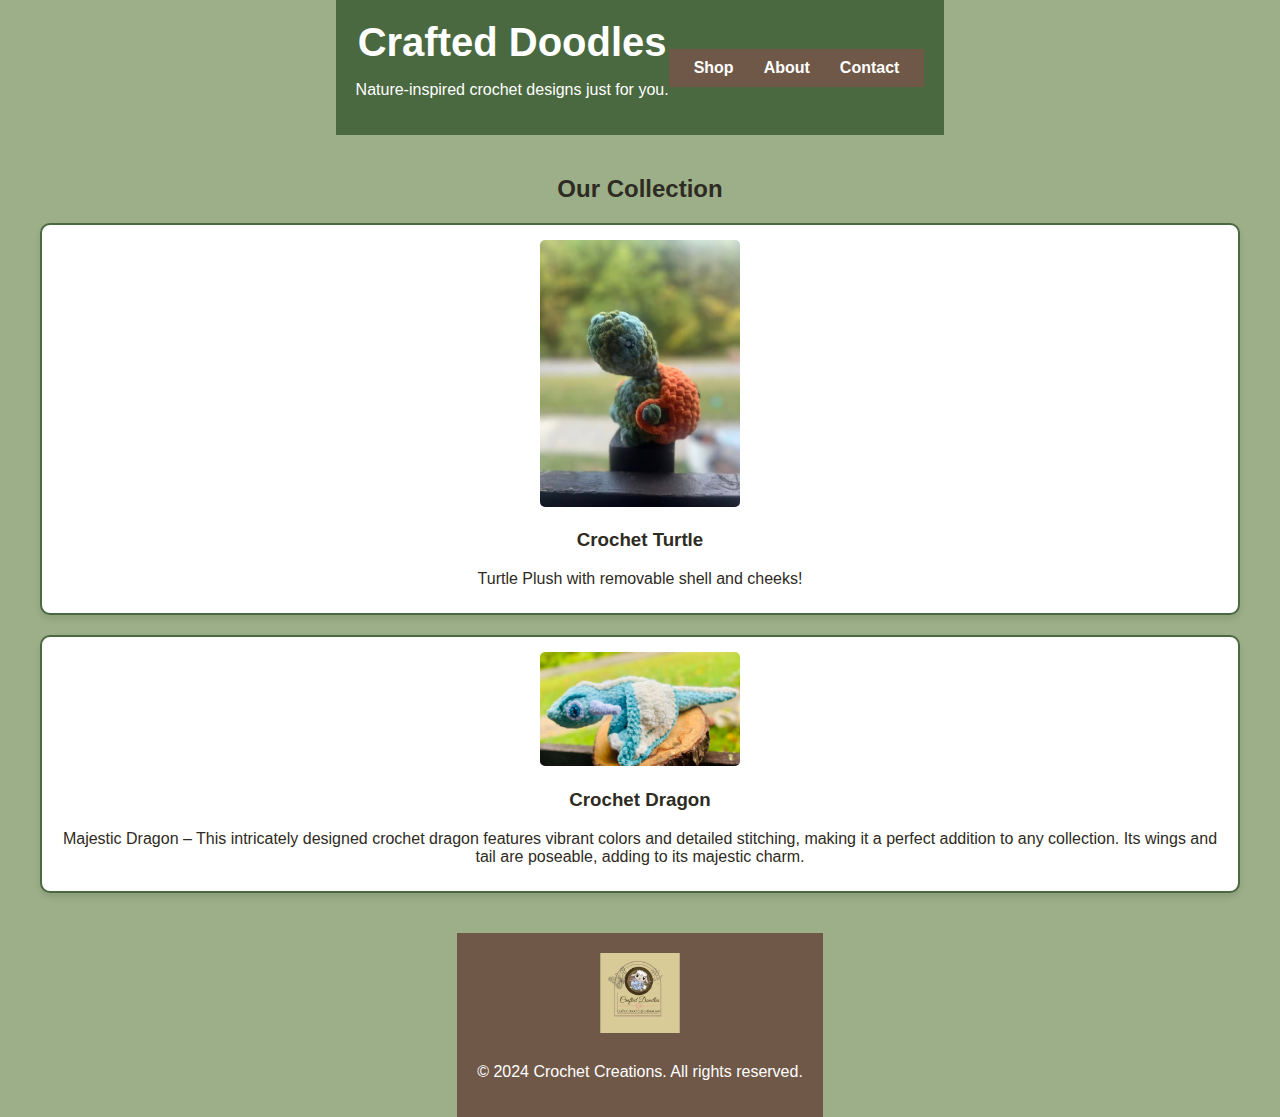
<file: index.html>
<!DOCTYPE html>
<html lang="en">
<head>
  <meta charset="UTF-8">
  <meta name="viewport" content="width=device-width, initial-scale=1.0">
  <title>Crochet Creations</title>
  <link rel="stylesheet" href="styles.css">
  <!-- Consider adding a meta description for SEO -->
</head>
<body>
  <!-- Header section including logo/text and navigation -->
  <header>
    <div class="header-text">
      <h1>Crafted Doodles</h1>
      <p>Nature-inspired crochet designs just for you.</p>
    </div>
    <nav>
      <ul>
        <li><a href="#shop">Shop</a></li>
        <li><a href="#about">About</a></li>
        <li><a href="#contact">Contact</a></li>
      </ul>
    </nav>
  </header>

  <!-- Main content section -->
  <main id="shop">
    <section class="collection">
      <h2>Our Collection</h2>
      <div class="product">
        <img src="images/Cturtle.jpg" alt="Crochet Turtle">
        <div class="product-info">
          <h3>Crochet Turtle</h3>
          <p>Turtle Plush with removable shell and cheeks!</p>
        </div>
      </div>
      <div class="product">
        <img src="images/dragon.jpg" alt="Crochet Dragon">
        <div class="product-info">
          <h3>Crochet Dragon</h3>
          <p>
            Majestic Dragon – This intricately designed crochet dragon features vibrant colors and detailed stitching, making it a perfect addition to any collection. Its wings and tail are poseable, adding to its majestic charm.
          </p>
        </div>
      </div>
    </section>
  </main>

  <!-- Footer section -->
  <footer>
    <div class="footer-logo">
      <img src="images/Clogo.jpg" alt="Crochet Creations Logo">
    </div>
    <p>&copy; 2024 Crochet Creations. All rights reserved.</p>
  </footer>
</body>
</html>
</file>
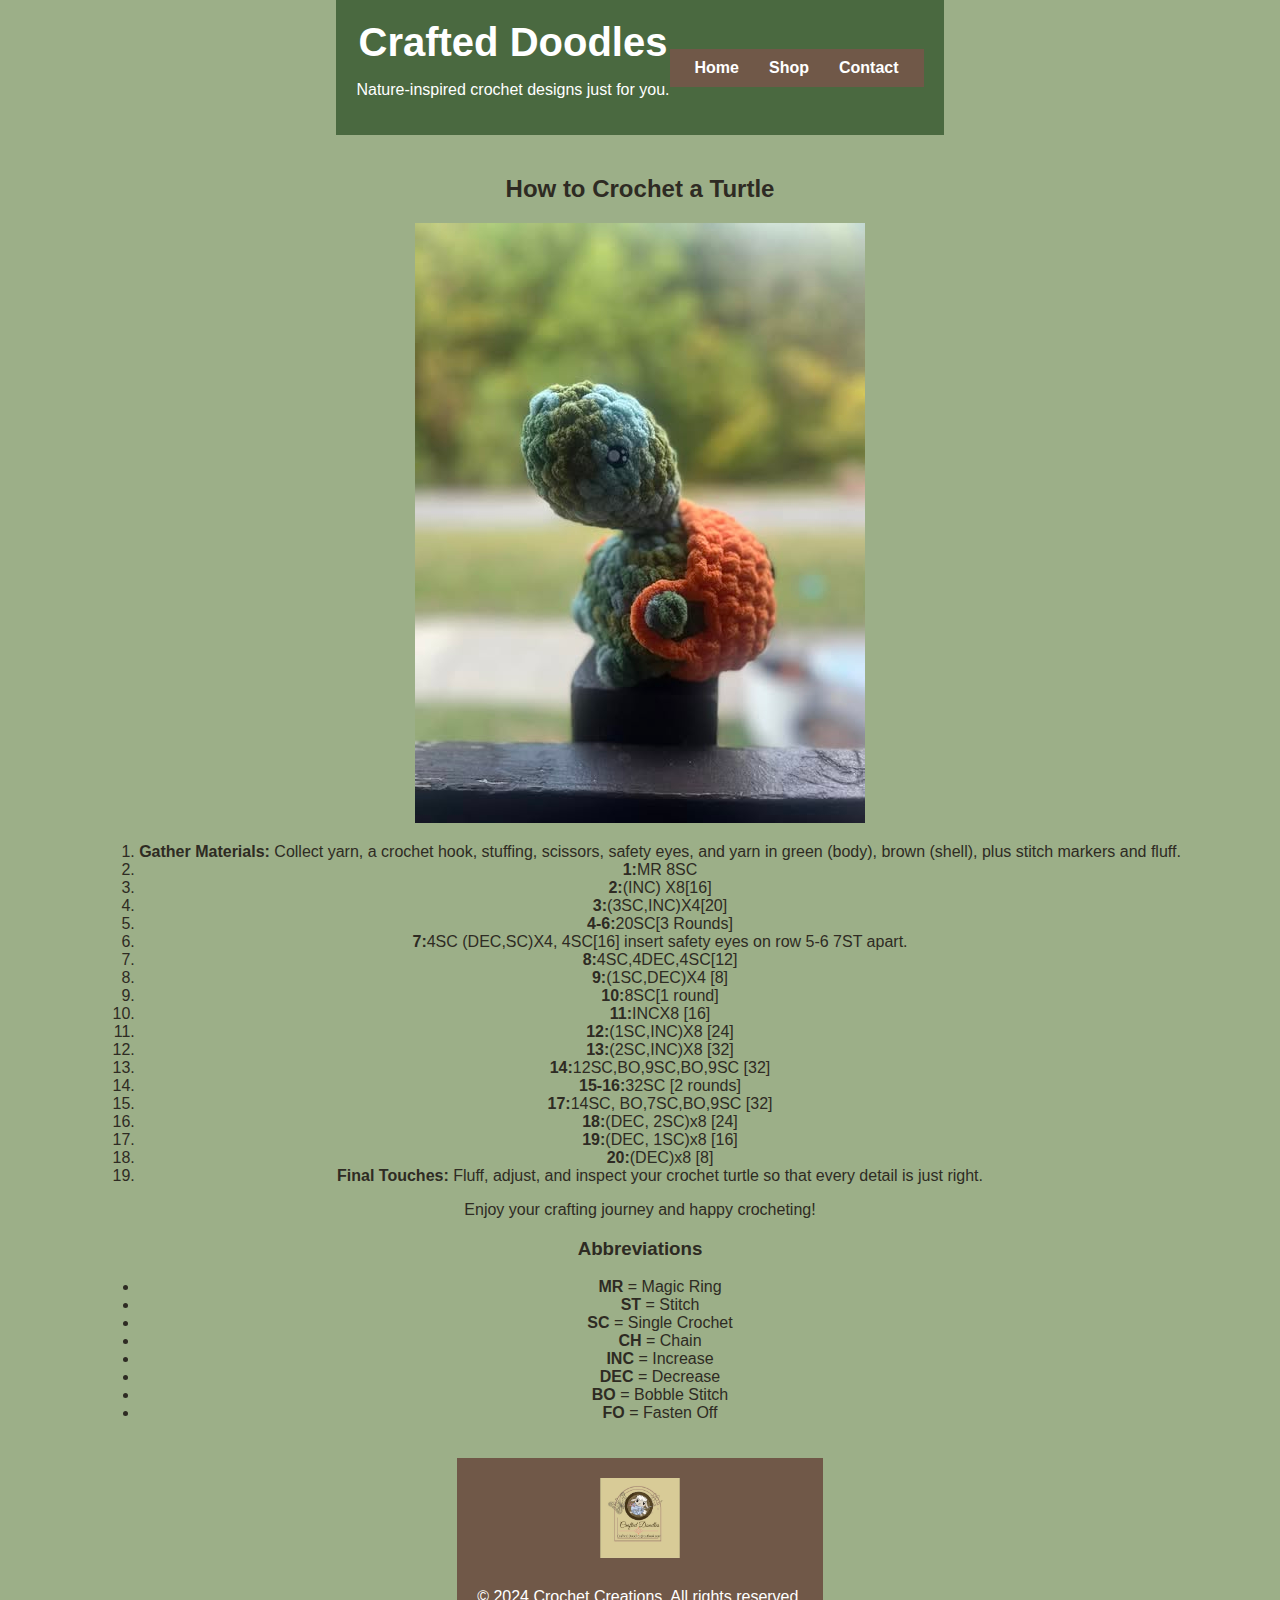
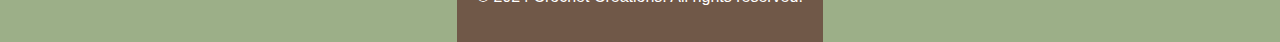
<file: turtleinstructions.html>
<!DOCTYPE html>
<html lang="en">
<head>
  <meta charset="UTF-8">
  <meta name="viewport" content="width=device-width, initial-scale=1.0">
  <title>Crochet Turtle Instructions - Crochet Creations</title>
  <link rel="stylesheet" href="styles.css">
</head>
<body>
  <!-- Header Section -->
  <header>
    <div class="header-text">
      <h1>Crafted Doodles</h1>
      <p>Nature-inspired crochet designs just for you.</p>
    </div>
    <nav>
      <ul>
        <li><a href="index.html">Home</a></li>
        <li><a href="index.html#shop">Shop</a></li>
        <li><a href="#contact">Contact</a></li>
      </ul>
    </nav>
  </header>

  <!-- Main Instructional Content -->
  <main>
    <section class="instruction-section">
      <h2>How to Crochet a Turtle</h2>
      <!-- Same image used as in the index page -->
      <img src="images/Cturtle.jpg" alt="Crochet Turtle">
      <ol>
        <li><strong>Gather Materials:</strong> Collect yarn, a crochet hook, stuffing, scissors, safety eyes, and yarn in green (body), brown (shell), plus stitch markers and fluff.</li>
        <li><strong>1:</strong>MR 8SC</li>
        <li><strong>2:</strong>(INC) X8[16]</li>
        <li><strong>3:</strong>(3SC,INC)X4[20]</li>
        <li><strong>4-6:</strong>20SC[3 Rounds]</li>
        <li><strong>7:</strong>4SC (DEC,SC)X4, 4SC[16] insert safety eyes on row 5-6 7ST apart.</li>
        <li><strong>8:</strong>4SC,4DEC,4SC[12]</li>
        <li><strong>9:</strong>(1SC,DEC)X4 [8]</li>
        <li><strong>10:</strong>8SC[1 round]</li>
        <li><strong>11:</strong>INCX8 [16] </li>
        <li><strong>12:</strong>(1SC,INC)X8 [24]</li>
        <li><strong>13:</strong>(2SC,INC)X8 [32]</li>
        <li><strong>14:</strong>12SC,BO,9SC,BO,9SC [32]</li>
        <li><strong>15-16:</strong>32SC [2 rounds]</li>
        <li><strong>17:</strong>14SC, BO,7SC,BO,9SC [32]</li>
        <li><strong>18:</strong>(DEC, 2SC)x8 [24]</li>
        <li><strong>19:</strong>(DEC, 1SC)x8 [16]</li>
        <li><strong>20:</strong>(DEC)x8 [8]</li>
        <li><strong>Final Touches:</strong> Fluff, adjust, and inspect your crochet turtle so that every detail is just right.</li>
      </ol>
      <p>Enjoy your crafting journey and happy crocheting!</p>
      
      <!-- Abbreviations List -->
      <h3>Abbreviations</h3>
      <ul class="abbreviations">
        <li><strong>MR</strong> = Magic Ring</li>
        <li><strong>ST</strong> = Stitch</li>
        <li><strong>SC</strong> = Single Crochet</li>
        <li><strong>CH</strong> = Chain</li>
        <li><strong>INC</strong> = Increase</li>
        <li><strong>DEC</strong> = Decrease</li>
        <li><strong>BO</strong> = Bobble Stitch</li>
        <li><strong>FO</strong> = Fasten Off</li>
      </ul>
    </section>
  </main>

  <!-- Footer Section -->
  <footer>
    <div class="footer-logo">
      <img src="images/Clogo.jpg" alt="Crochet Creations Logo">
    </div>
    <p>&copy; 2024 Crochet Creations. All rights reserved.</p>
  </footer>
</body>
</html>
</file>
<file: styles.css>
/* General Styles */
body {
    font-family: Arial, sans-serif;
    margin: 0;
    padding: 0;
    background-color: #9caf88; /* Sage green */
    color: #2e2b23; /* Dark brown */
    text-align: center; /* Centers all text */
    display: flex;
    flex-direction: column;
    align-items: center; /* Centers content horizontally */
    justify-content: center; /* Centers content vertically (if full height is specified) */
    min-height: 100vh; /* Ensures the body takes up the full height of the viewport */
}

/* Header */
header {
    display: flex;
    justify-content: space-between;
    align-items: center;
    background-color: #4a6940; /* Forest green */
    color: #ffffff; /* White text */
    padding: 20px;
}

.header-text {
    text-align: center;
}

header h1 {
    margin: 0;
    font-size: 2.5em;
}

/* Navigation */
nav ul {
    list-style: none;
    margin: 0;
    padding: 10px;
    background-color: #705848; /* Woodland brown */
    display: flex;
    justify-content: center;
}

nav li {
    margin: 0 15px;
}

nav a {
    text-decoration: none;
    color: #ffffff;
    font-weight: bold;
}

/* Main */
main {
    padding: 20px;
}
/* Making sure smaller screens are responsive */
@media (max-width: 768px) {
    .product img {
        width: 100px; /* Smaller image for mobile */
    }
    nav ul {
        flex-direction: column; /* Stack links vertically */
    }
}


/* Shop Product Styling */
.product {
    margin: 20px;
    padding: 15px;
    border: 2px solid #4a6940; /* Forest green border */
    border-radius: 10px; /* Rounded edges for a welcoming feel */
    background-color: #ffffff; /* White background for contrast */
    box-shadow: 0 4px 6px rgba(0, 0, 0, 0.1); /* Subtle shadow for depth */
    text-align: center;
}

.product img {
    width: 200px;
    height: auto;
    border-radius: 5px; /* Slightly round image corners */
}

.product p {
    margin: 10px 0;
    font-size: 1em;
    color: #2e2b23;
}

/* Footer */
footer {
    text-align: center;
    background-color: #705848; /* Woodland brown */
    color: #ffffff;
    padding: 20px;
    display: flex;
    flex-direction: column;
    align-items: center; /* Center logo and text */
    justify-content: center;
}

.footer-logo img {
    height: 80px; /* Adjust size as needed */
    width: auto;
    margin-bottom: 10px; /* Space between logo and text */
}
</file>
